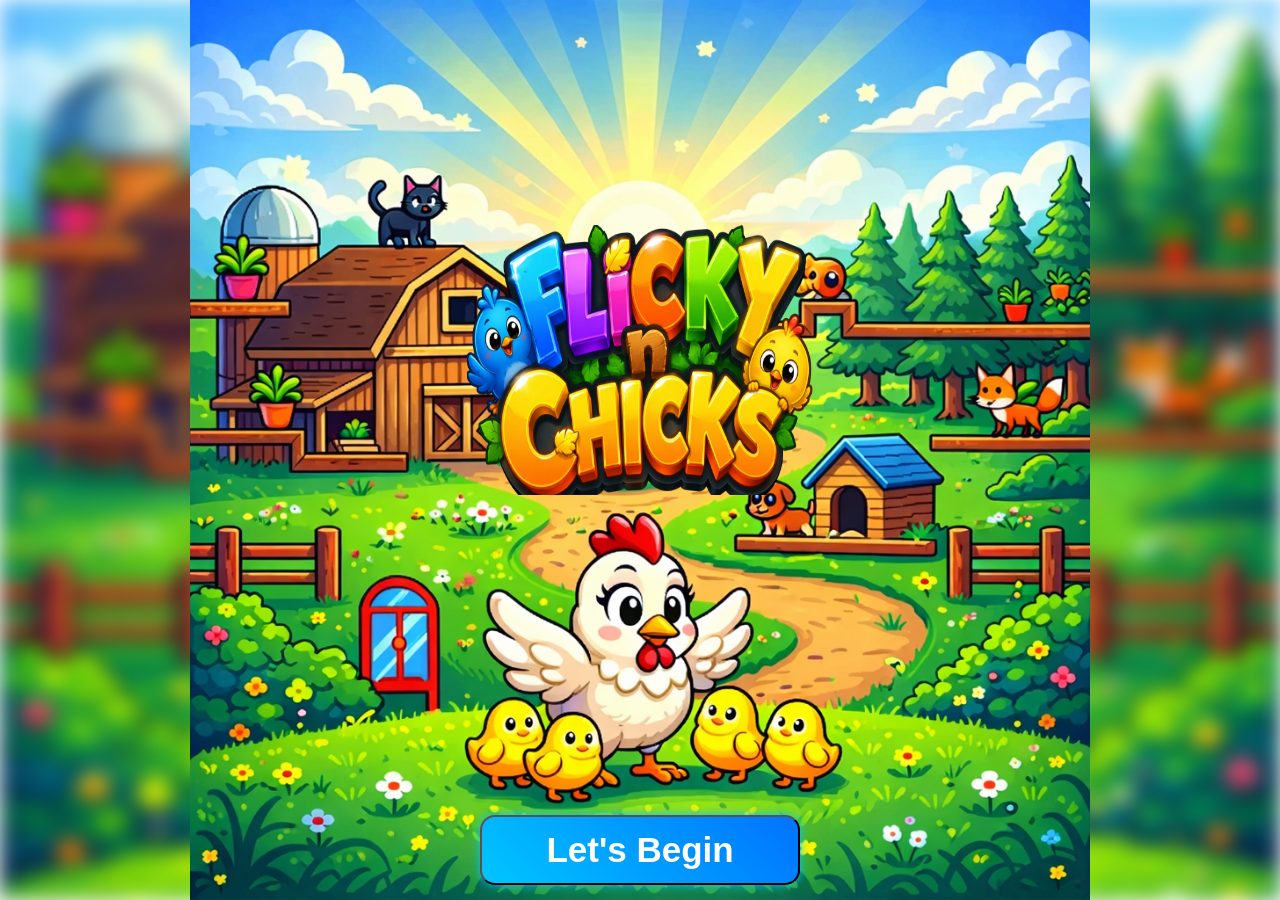
<file: index.html>
<!DOCTYPE html>
<html lang="en">

<head>
    <meta charset="UTF-8">
    <meta name="viewport" content="width=device-width, initial-scale=1.0">
    <title>Flicky</title>

    <style>
        body {
            margin: 0;
            height: 100vh;
            overflow: hidden;
            font-family: 'Comic Sans MS', 'Poppins', cursive;
        }

        /* container */
        .container {
            position: relative;
            height: 100vh;
            width: 100%;

            display: flex;
            flex-direction: column;
            /* justify-content: center;   /* vertical center */
            /* align-items: center;       horizontal center */
        }

        /* blurred bg */
        .container::before {
            content: "";
            position: absolute;
            width: 100%;
            height: 100%;
            background: url("img/image copy.png") no-repeat center;
            background-size: cover;
            filter: blur(10px);
            z-index: -1;
        }

        /* main image */
        .container {
            background: url("img/image copy.png") no-repeat center;
            background-size: contain;
        }

        .logo {
            position: relative;
            width: 27%;
            height: 30%;
            top: 25%;
            left: 36.5%;
        }

        /* LOGO */
        .logo img {

            width: 100%;
            height: 100%;
            /* ✨ glow animation */
            animation: glowLogo 2s infinite ease-in-out;
        }

        /* BUTTON */
        .button {
            position: relative;
            top: 55%;
        
            left: 37.5%;
            justify-content: center;
            align-items: center;
        }

        .button button {
    
            margin-top: 50px;
            padding: 1% 5%;
         width: 25%;
            font-size: 35px;
            font-weight: bold;
            text-decoration: none;
            color: white;

            border-radius: 15px;

            background: linear-gradient(45deg, #00c6ff, #0072ff);
            box-shadow: 0 0 10px #00c6ff;

            transition: 0.3s;

            /* ✨ continuous glow */
            animation: glowBtn 1.5s infinite alternate;
        }

        /* hover effect 🎮 */
        .button button:hover {
            transform: scale(1.1);
            background: linear-gradient(45deg, #ffcc00, #ff6600);
            box-shadow: 0 0 20px #ffcc00;
        }

        /* logo glow animation */
        @keyframes glowLogo {
            0% {
                transform: scale(0.95);
                filter: drop-shadow(0px 0px 99px #ffee00);
            }

            50% {
                                transform: scale(0.9);

                filter: drop-shadow(0px 0px 99px #01ff01);
            }

            100% {
                                transform: scale(0.95);

                filter: drop-shadow(0px 0px 99px #44f3ff);
            }
        }

        /* button glow animation */
        @keyframes glowBtn {
            0% {
                box-shadow: 0 0 10px #3700ff;
            }

            100% {
                box-shadow: 0 0 25px #000000, 0 0 40px #031e47;
            }
        }
    </style>
</head>

<body>

    <div class="container">
        <div class="logo">
            <img src="img/image.png" alt="">

        </div>
        <div class="button">
            <form action="guide.html">
            <button>Let's Begin</button>
            </form>
        </div>
    </div>

    <audio id="bgMusic" loop>
        <source src="sound/bgmusic.mp3" type="audio/mpeg">
    </audio>

    <script>
        const music = document.getElementById("bgMusic");

        // soft volume (game jaisa)
        music.volume = 0.1;

        // load pe resume
        window.addEventListener("load", () => {
            const isPlaying = localStorage.getItem("musicPlaying");
            const currentTime = localStorage.getItem("musicTime");

            if (currentTime) {
                music.currentTime = parseFloat(currentTime);
            }

            // agar pehle chal chuki hai → auto resume
            if (isPlaying === "true") {
                music.play().catch(() => { });
            }
        });

        // time save (continuous)
        setInterval(() => {
            if (!music.paused) {
                localStorage.setItem("musicTime", music.currentTime);
            }
        }, 1000);

        // FIRST interaction → start permanently
        document.addEventListener("click", () => {
            music.play().then(() => {
                localStorage.setItem("musicPlaying", "true");
            }).catch(() => { });
        });
    </script>
    </div>

</body>

</html>
</file>
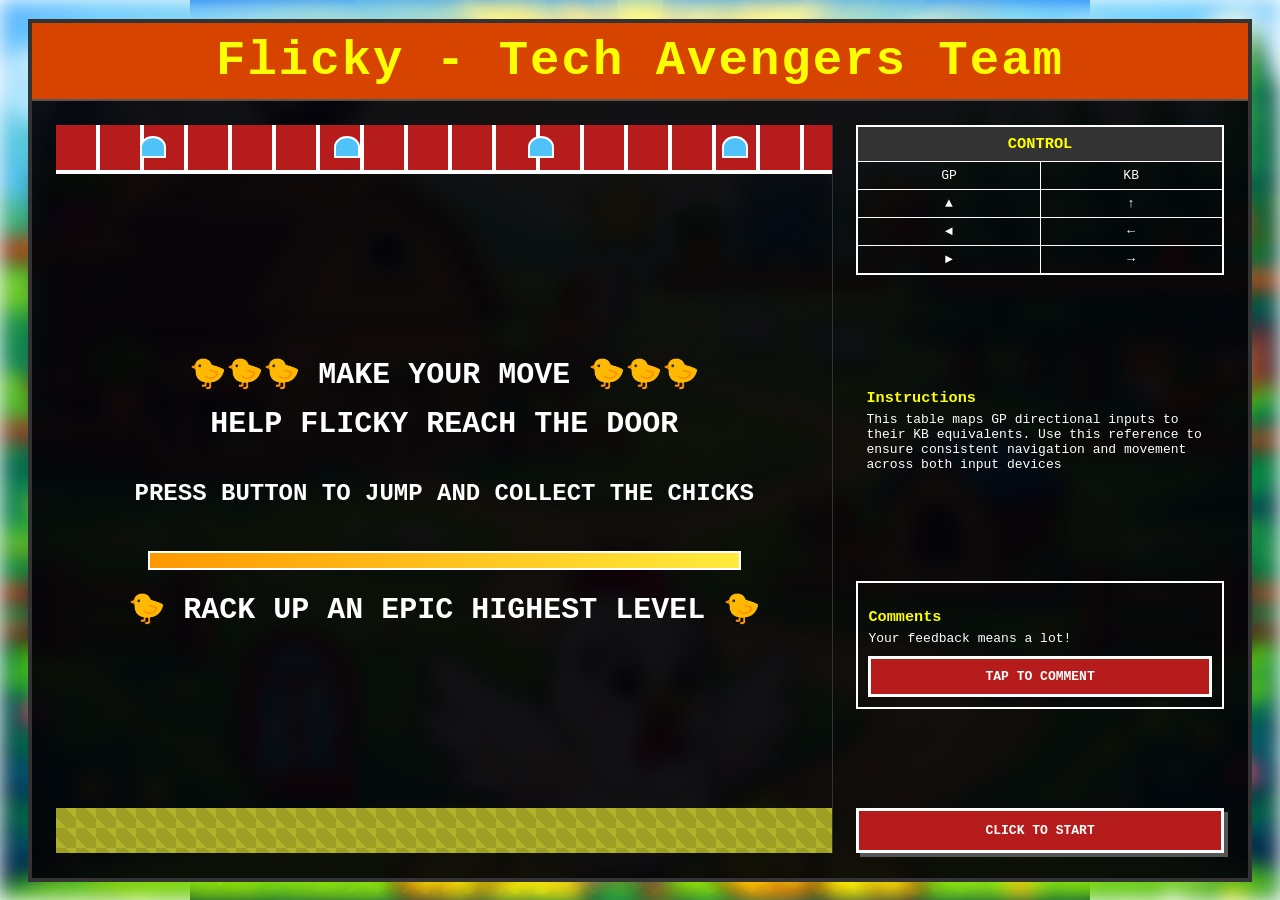
<file: guide.html>
<!DOCTYPE html>
<html lang="en">

<head>
<meta charset="UTF-8">
<meta name="viewport" content="width=device-width, initial-scale=1.0">
<title>Flicky - Tech Avengers</title>

<style>
/* ================= GLOBAL ================= */
body {
  color: #fff;
  font-family: 'Courier New', Courier, monospace;
  display: flex;
  justify-content: center;
  align-items: center;
  margin: 0;
  height: 100vh;
  font-size: clamp(14px, 1vw, 18px);
}
 
        body::before {
            content: "";
            position: absolute;
            width: 100%;
            height: 100%;
            background: url("img/image copy.png") no-repeat center;
            background-size: cover;
            filter: blur(10px);
            z-index: -1;
        }

        /* main image */
        body {
            background: url("img/image copy.png") no-repeat center;
            background-size: contain;
        }

/* BIG SCREEN BOOST */
@media (min-width:1500px) {
  body {
    font-size: 20px;
  }
}

/* LEFT TEXT */
.title {
  font-size: clamp(28px, 6vw, 49px);
}

.sub-text {
  font-size: clamp(18px, 6vw, 30px);
}

.small-text {
  font-size: clamp(24px, 1vw, 29px);
}

/* RIGHT SIDE BIG SCREEN FIX */
@media (min-width:1500px) {
  .right-text {
    font-size: 20px !important;
  }

  .control-table td,
  .control-table th {
    font-size: 30px !important;
    padding: 10px !important;
  }

  .control-title {
    font-size: 27px !important;
  }
}
</style>

</head>

<body>

<!-- MAIN WRAPPER -->
<div style="
width:min(95%,1600px);
height:95vh;
border:4px solid #333;
background-color:#030307ef;
display:flex;
flex-direction:column;
">

<!-- HEADER -->
<div style="
background:#d64400;
border-bottom:2px solid #555;
padding:10px;
text-align:center;
">
<h1 class="title" style="margin:0;color:#ffff00;letter-spacing:2px;">
Flicky - Tech Avengers Team
</h1>
</div>

<!-- CONTENT -->
<div style="
display:flex;
flex-wrap:wrap;
flex:1;
padding:2%;
gap:2%;
overflow:hidden;
">

<!-- LEFT SIDE -->
<div style="
flex:65%;
min-width:320px;
border-right:1px solid #333;
display:flex;
flex-direction:column;
justify-content:space-between;
">

<!-- TOP STRIP -->
<div style="
height:45px;
background:repeating-linear-gradient(90deg,#b71c1c 0px,#b71c1c 40px,#fff 40px,#fff 44px);
border-bottom:4px solid #fff;
display:flex;
align-items:center;
justify-content:space-around;
">

<div style="width:22px;height:18px;background:#4fc3f7;border:2px solid #fff;border-radius:50% 50% 0 0;"></div>
<div style="width:22px;height:18px;background:#4fc3f7;border:2px solid #fff;border-radius:50% 50% 0 0;"></div>
<div style="width:22px;height:18px;background:#4fc3f7;border:2px solid #fff;border-radius:50% 50% 0 0;"></div>
<div style="width:22px;height:18px;background:#4fc3f7;border:2px solid #fff;border-radius:50% 50% 0 0;"></div>

</div>

<!-- CENTER -->
<div style="
text-align:center;
font-weight:bold;
padding:20px;
flex:1;
display:flex;
flex-direction:column;
justify-content:center;
">

<div class="sub-text" style="margin-bottom:15px;">
🐤🐤🐤 MAKE YOUR MOVE 🐤🐤🐤
</div>

<div class="sub-text" style="margin-bottom:15px;">
HELP FLICKY REACH THE DOOR
</div>

<p class="small-text">
PRESS BUTTON TO JUMP AND COLLECT THE CHICKS
</p>

<div style="
width:80%;
height:15px;
margin:20px auto;
background:linear-gradient(to right,#ff9800,#ffeb3b);
border:2px solid #fff;
"></div>

<div class="sub-text">
🐤 RACK UP AN EPIC HIGHEST LEVEL 🐤
</div>

</div>

<!-- BOTTOM -->
<div style="
height:45px;
background:#9e9d24;
background-image:
repeating-linear-gradient(45deg,#afb42b 25%,transparent 25%,transparent 75%,#afb42b 75%,#afb42b),
repeating-linear-gradient(45deg,#afb42b 25%,#9e9d24 25%,#9e9d24 75%,#afb42b 75%,#afb42b);
background-size:20px 20px;
"></div>

</div>

<!-- RIGHT SIDE -->
<div style="
flex:30%;
min-width:280px;
display:flex;
flex-direction:column;
justify-content:space-between;
font-size:clamp(13px,1vw,16px);
">

<!-- TABLE -->
<table class="control-table" style="
width:100%;
border-collapse:collapse;
border:2px solid #fff;
text-align:center;
">

<tr style="background:#333;">
<th colspan="2" class="control-title" style="
padding:8px;
color:#ffff00;
font-size:clamp(14px,1.2vw,18px);
">
CONTROL
</th>
</tr>

<tr>
<td style="border:1px solid #fff;padding:6px;">GP</td>
<td style="border:1px solid #fff;padding:6px;">KB</td>
</tr>

<tr>
<td style="border:1px solid #fff;padding:6px;">▲</td>
<td style="border:1px solid #fff;padding:6px;">↑</td>
</tr>

<tr>
<td style="border:1px solid #fff;padding:6px;">◄</td>
<td style="border:1px solid #fff;padding:6px;">←</td>
</tr>

<tr>
<td style="border:1px solid #fff;padding:6px;">►</td>
<td style="border:1px solid #fff;padding:6px;">→</td>
</tr>

</table>

<!-- INSTRUCTIONS -->
<div class="right-text" style="padding:10px;">
<h3 style="color:#ffff00;margin-bottom:5px;">Instructions</h3>
<p style="margin:0;">
This table maps GP directional inputs to their KB equivalents. Use
                        this reference to ensure consistent navigation and movement across both input devices
</p>
</div>

<!-- COMMENTS -->
<div class="right-text" style="
border:2px solid #fff;
padding:10px;
margin-top:10px;
">

<h3 style="color:#ffff00;margin-bottom:5px;">Comments</h3>

<p style="margin:0 0 10px 0;">Your feedback means a lot!</p>

<a href="https://docs.google.com/forms/d/1EESiGU_2KJ1jvdWnfucwEBXhuJ72rerybJnMF2eneyM/edit"
target="_blank"
style="
display:block;
text-align:center;
padding:10px;
background:#b71c1c;
color:#fff;
text-decoration:none;
border:3px solid #fff;
font-weight:bold;
">
TAP TO COMMENT
</a>

</div>

<!-- START BUTTON -->
<a href="level1.html" style="
display:block;
text-align:center;
padding:12px;
margin-top:10px;
background:#b71c1c;
color:#fff;
border:3px solid #fff;
text-decoration:none;
font-weight:bold;
box-shadow:4px 4px 0px #555;
">
CLICK TO START
</a>

</div>

</div>
<audio id="bgMusic" loop>
    <source src="sound/bgmusic.mp3" type="audio/mpeg">
</audio>

<script>
const music = document.getElementById("bgMusic");

// soft volume (game jaisa)
music.volume = 0.1;

// load pe resume
window.addEventListener("load", () => {
    const isPlaying = localStorage.getItem("musicPlaying");
    const currentTime = localStorage.getItem("musicTime");

    if (currentTime) {
        music.currentTime = parseFloat(currentTime);
    }

    // agar pehle chal chuki hai → auto resume
    if (isPlaying === "true") {
        music.play().catch(() => {});
    }
});

// time save (continuous)
setInterval(() => {
    if (!music.paused) {
        localStorage.setItem("musicTime", music.currentTime);
    }
}, 1000);

// FIRST interaction → start permanently
document.addEventListener("click", () => {
    music.play().then(() => {
        localStorage.setItem("musicPlaying", "true");
    }).catch(() => {});
});
</script>

</body>
</html>
</file>
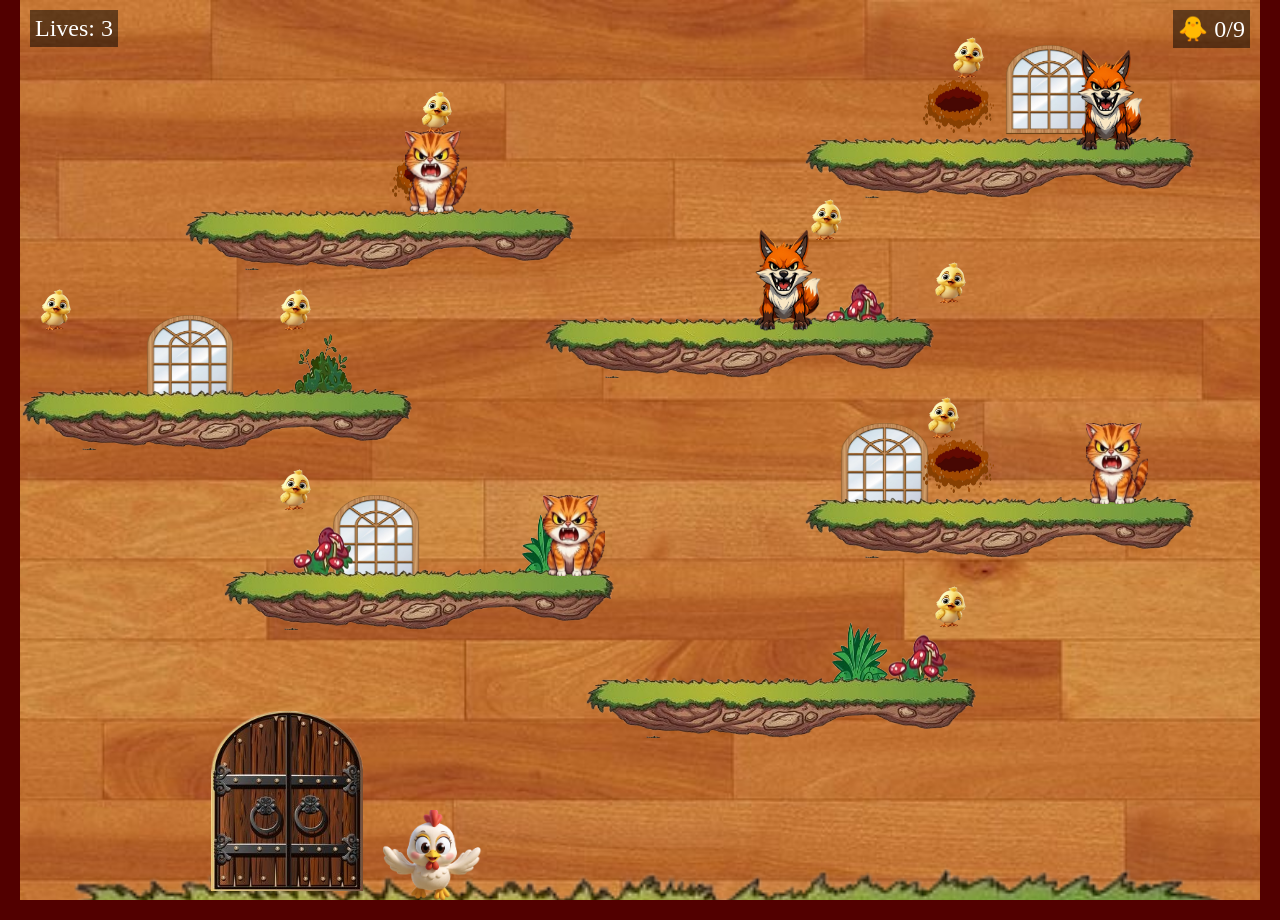
<file: level2.html>
<!DOCTYPE html>
<html lang="en">

<head>
  <meta charset="UTF-8">
  <meta name="viewport" content="width=device-width, initial-scale=1.0">
  <title>Document</title>
  <link href="level2.css" rel="stylesheet" />
</head>

<body>
  <div class="game-wrapper">
    <div class="game-container">

      <img src="img/baies.png" class="b1">
      <img src="img/baies.png" class="b2">
      <img src="img/baies.png" class="b3">
      <img src="img/baies.png" class="b4">
      <img src="img/baies.png" class="b5">
      <img src="img/baies.png" class="b6">
      <img src="img/baies.png" class="b7">
      <img src="img/baies.png" class="b8">
      <img src="img/baies.png" class="b9">
      <img src="img/flicky.png" class="flicky">

      <img src="img/level2holedirt.png" class="hole1">
      <img src="img/level2holedirt.png" class="hole3">
      <img src="img/level2holedirt.png" class="hole4">

      <img src="img/level2wind.png" class="wind1">
      <img src="img/level2wind.png" class="wind2">
      <img src="img/level2wind.png" class="wind3">
      <img src="img/level2wind.png" class="wind4">

      <img src="img/level2stair.png" class="pil1">
      <img src="img/level2stair.png" class="pil2">
      <img src="img/level2stair.png" class="pil3">
      <img src="img/level2stair.png" class="pil4">
      <img src="img/level2stair.png" class="pil5">
      <img src="img/level2stair.png" class="pil6">
      <img src="img/level2stair.png" class="pil7">

      <img src="img/level2door1.png" class="gate">

      <img src="img/cats.png" class="cat1">
      <img src="img/level3fox.png" class="cat2">
      <img src="img/cats.png" class="cat3">
      <img src="img/cats.png" class="cat4">
      <img src="img/level3fox.png" class="cat5">

      <img src="img/level2bushes.png" class="pot1">
      <img src="img/level2mashroom.png" class="pot3">
      <img src="img/level2mashroom.png" class="pot5">
      <img src="img/level2grass.png" class="pot6">
      <img src="img/level2grass.png" class="pot7">
      <img src="img/level2mashroom.png" class="pot8">
      <div class="botm">
        <img src="img/level2stair.png">
      </div>
      <div id="lives-display">Lives: 3</div>
      <div id="score-display">Score: (0/12)</div>

    </div>

  </div>

  <div id="win-popup" class="popup-overlay" style="display: none;">
    <div class="popup-content">
      <h2>Yaayy! You completed the 2nd level!</h2>
      <button id="next-level-btn">Next Level</button>
      <button id="home-btn">Home</button>
    </div>
  </div>

  <div id="life-popup" class="popup-overlay" style="display: none;">
    <div class="popup-content">
      <h2>You lost 1 life!</h2>
      <button id="life-ok-btn">OK</button>
    </div>
  </div>

  <div id="gameOverText">
    <h1>GAME OVER</h1>
    <button onclick="location.reload()">RESTART</button>
    <button onclick="window.location.href='main.html'">HOME</button>
  </div>
  <audio id="bgMusic" loop>
    <source src="sound/gamebg.mp3" type="audio/mpeg">
</audio>

<script>
const music = document.getElementById("bgMusic");

// soft volume (game jaisa)
music.volume = 0.1;

// load pe resume
window.addEventListener("load", () => {
    const isPlaying = localStorage.getItem("musicPlaying");
    const currentTime = localStorage.getItem("musicTime");

    if (currentTime) {
        music.currentTime = parseFloat(currentTime);
    }

    // agar pehle chal chuki hai → auto resume
    if (isPlaying === "true") {
        music.play().catch(() => {});
    }
});

// time save (continuous)
setInterval(() => {
    if (!music.paused) {
        localStorage.setItem("musicTime", music.currentTime);
    }
}, 1000);

// FIRST interaction → start permanently
document.addEventListener("click", () => {
    music.play().then(() => {
        localStorage.setItem("musicPlaying", "true");
    }).catch(() => {});
});
</script>
  <script src="level2.js"></script>
</body>

</html>
</file>
<file: level2.css>
/* filepath: c:\game2\style.css */
/* ===== BODY ===== */
body {
  margin: 0;
  overflow: hidden;
  display: flex;
  justify-content: center;
  align-items: center;
      background-image: url(img/bgmain2.png);
    background-repeat: no-repeat;
    background-attachment: fixed;
    background-size: cover;
  height: 100vh;
}



.game-wrapper {
  position: relative;
  border: 20px solid rgb(82, 0, 0);
  width: min(100vw, 100vh * (3500 / 2500)); /* Maintain aspect ratio */
  height: min(100vh, 100vw * (2500 / 3500));
  display: flex;
  justify-content: center;
  align-items: center;
  overflow: hidden;
}


/* ===== GAME CONTAINER ===== */
.game-container {
    background-image: url(img/bglevel2.jpeg);
    background-repeat: no-repeat;
    background-attachment: fixed;
    background-size: cover;
  position: relative;
  width: 100%;
  height: 100%;
}



/* ===== BABIES ===== */
.b1, .b2, .b3, .b4, .b5, .b6, .b7, .b8, .b9 {
  width: 4%; /* 100px / 3500px */
  height: 5%; /* 100px / 2500px */
  position: absolute;
  z-index: 50;
}

.b1 { top: 10%; left: 31.43%; } /* 250/2500, 1100/3500 */
.b2 { top: 4%; left: 74.29%; } 
.b3 { top: 22%; left: 62.86%; } /* 550/2500, 2200/3500 */
.b4 { top: 32%; left: 0.71%; } /* 550/2500, 3000/3500 */
.b5 { top: 44%; left: 72.29%; } /* 1100/2500, 2600/3500 */
.b6 { top: 52%; left: 20%; } /* 1300/2500, 700/3500 */
.b7 { top: 32%; left: 20%; } /* 800/2500, 700/3500 */
.b8 { top: 29%; left: 72.86%; } /* 800/2500, 1500/3500 */
.b9 { top: 65%; left: 72.86%; } /* 1300/2500, 1500/3500 */

/* ===== HOLES ===== */
.hole1, .hole3, .hole4 {
  width: 5.71%; /* 200px / 3500px */
  height: 6%; /* 150px / 2500px */
  position: absolute;
  z-index: 5;
}

.hole1 { top: 16.8%; left: 30%; } /* 420/2500, 1050/3500 */
.hole3 { top: 48.8%; left: 72.86%; } /* 1220/2500, 2550/3500 */
.hole4 { top: 8.8%; left: 72.86%; } /* 220/2500, 2550/3500 */

/* ===== WIND ===== */
.wind1, .wind2, .wind3, .wind4 {
  width: 7.14%; /* 250px / 3500px */
  height: 10%; /* 250px / 2500px */
  position: absolute;
  z-index: 2;
}

.wind1 { top: 35%; left: 10.14%; } /* 700/2500, 1000/3500 */
.wind2 { top: 55%; left: 25.14%; } /* 1200/2500, 1000/3500 */
.wind3 { top: 47%; left: 66.15%; } /* 500/2500, 2500/3500 */
.wind4 { top: 5%; left: 79.43%; } /* 1500/2500, 2500/3500 */

/* ===== pot  ===== */
.pot1, .pot2, .pot3, .pot4, .pot5, .pot6, .pot7, .pot8 {
  width: 5%; /* 250px / 3500px */
  height: 8%; /* 250px / 2500px */
  position: absolute;
  z-index: 2;
}
.pot1 { top: 37%; left: 22%; }
/* .pot2 { top: 39%; left: 40%; }  */
.pot3 { top: 31%; left: 65%; }
.pot4 { top: 31%; left: 81%; } 

.pot5 { top: 58%; left: 22%; }
.pot6 { top: 57%; left: 40%; } 
.pot7 { top: 69%; left: 65%; }
.pot8 { top: 70%; left: 70%; }

/* ===== STAIRS ===== */
[class^="pil"] {
  width: 32.14%; /* 1300px / 3500px */
  height: 7%; /* 300px / 2500px */
  position: absolute;
  z-index: 10;
}

.pil1 { top: 23%; left: 13.14%; margin: auto; } /* 400/2500, 500/3500 */
.pil2 { top: 43%; left: 0; } /* 900/2500, 500/3500 */
.pil3 { top: 63%; left: 16.29%; } /* 1400/2500, 500/3500 */
.pil4 { top: 15%; left: 63.14%; } /* 700/2500, 2000/3500 */
.pil5 { top: 35%; left: 42.14%; } /* 1200/2500, 2000/3500 */
.pil6 { top: 55%; left: 63.14%; } /* 200/2500, 2000/3500 */
.pil7 { top: 75%; left: 45.50%; } /* 1700/2500, 2000/3500 */

/* ===== GATE ===== */
.gate {
  position: absolute;
  top: 79%; /* 2000/2500 */
  left: 15.43%; /* 1100/3500 */
  width: auto; /* Let height control, or set width if needed */
  height: 20%; /* 500px / 2500px */
  z-index: 20;
}
/* ========CAT======== */
.cat1 {
  position: absolute;
  top: 47%; 
  left: 70%; 
  width: 5%; 
  height: 9%; 
  z-index: 15;
}
.cat2 {
  position: absolute;
  top: 5%;
  left: 70%; 
  width: 5.5%;
  height: 12%; 
  z-index: 15;
}
.cat3 {
  position: absolute;
  top: 14.5%; 
  left: 17%; 
  width: 5%;
  height: 9%; 
  z-index: 15;
}
.cat4 {
  position: absolute;
  top: 55%; 
  left: 29%; 
  width: 5%;
  height: 9%; 
  z-index: 15;
}
.cat5 {
  position: absolute;
  top: 25%; 
  left: 45%; 
  width: 5.5%;
  height: 12%; 
  z-index: 15;
}

/* ===== FLICKY ===== */
.flicky {
  position: absolute;
  width: 8%; /* 200px / 3500px */
  height: 10%; /* 200px / 2500px */
  z-index: 9999;
}

/* ===== BOTTOM ===== */
.botm {
  position: absolute;
  top: 96%;
  left: 0;
  width: 100%;
  text-align: center;
  z-index: 1;
}

.botm img {
  width: 100%;
  height: 7%; 
}

/* Media queries for fine-tuning */
@media (max-width: 767px) {
  /* On mobile, ensure no overflow and adjust if elements are too small */
  .game-wrapper { overflow: auto; }
  /* Optionally increase sizes slightly for touch */
  .b1, .b2, .b3, .b4, .b5, .b6, .b7, .b8, .b9 { width: 4%; height: 5%; }
}

/* ===== WIN POPUP ===== */
.popup-overlay {
  position: fixed;
  top: 0;
  left: 0;
  width: 100%;
  height: 100%;
  background: rgba(0, 0, 0, 0.7);
  display: flex;
  justify-content: center;
  align-items: center;
  z-index: 10000;
}

.popup-content {
  background: white;
  padding: 20px;
  border-radius: 10px;
  text-align: center;
  box-shadow: 0 0 10px rgba(0, 0, 0, 0.5);
}

.popup-content h2 {
  margin: 0 0 20px;
}

.popup-content button {
  margin: 0 10px;
  padding: 10px 20px;
  border: none;
  background: #4CAF50;
  color: white;
  cursor: pointer;
  border-radius: 5px;
}

.popup-content button:hover {
  background: #45a049;
}

/* ===== LIVES DISPLAY ===== */
#lives-display {
  position: absolute;
  top: 10px;
  left: 10px;
  font-size: 24px;
  color: white;
  z-index: 100;
  background: rgba(0, 0, 0, 0.5);
  padding: 5px;
}
#score-display {
    position: absolute;
    top: 10px;
    right: 10px; /* opposite side of lives */
    font-size: 24px;
    color: white;
    z-index: 100;
    background: rgba(0, 0, 0, 0.5);
    padding: 5px;
}

/* ===== GAME OVER SCREEN ===== */
#gameOverText {
  position: fixed;
  top: 0;
  left: 0;
  width: 100%;
  height: 100%;

  display: none; /* show via JS */

  justify-content: center;
  align-items: center;
  flex-direction: column;

  background: rgba(0, 0, 0, 0.7); /* dark overlay (works on any bg) */
  z-index: 99999999;

  text-align: center;
}

/* TEXT */
#gameOverText h1 {
  font-size: 80px;
  color: #ffffff;
  text-shadow: 4px 4px 0px #000;
  margin-bottom: 20px;
}

/* BUTTON */
#gameOverText button {
  padding: 12px 30px;
  font-size: 20px;
  font-weight: bold;

  background: #4dbe0c;
  color: white;

  border: 3px solid #fff;
  cursor: pointer;

  box-shadow: 4px 4px 0px #000;
  transition: all 0.1s ease;
}

/* BUTTON CLICK EFFECT */
#gameOverText button:active {
  transform: translate(3px, 3px);
  box-shadow: 1px 1px 0px #000;
}

/* HOVER */
#gameOverText button:hover {
  background: #943b07;
}

#gameOverText h1 {
  color: #fff;
  text-shadow: 
    0 0 10px #ff0000,
    0 0 20px #ff0000,
    0 0 30px #ff0000;
}
#gameOverText button:last-child {
  background: #2196f3;
}

#gameOverText button:last-child:hover {
  background: #0b7dda;
}
</file>
